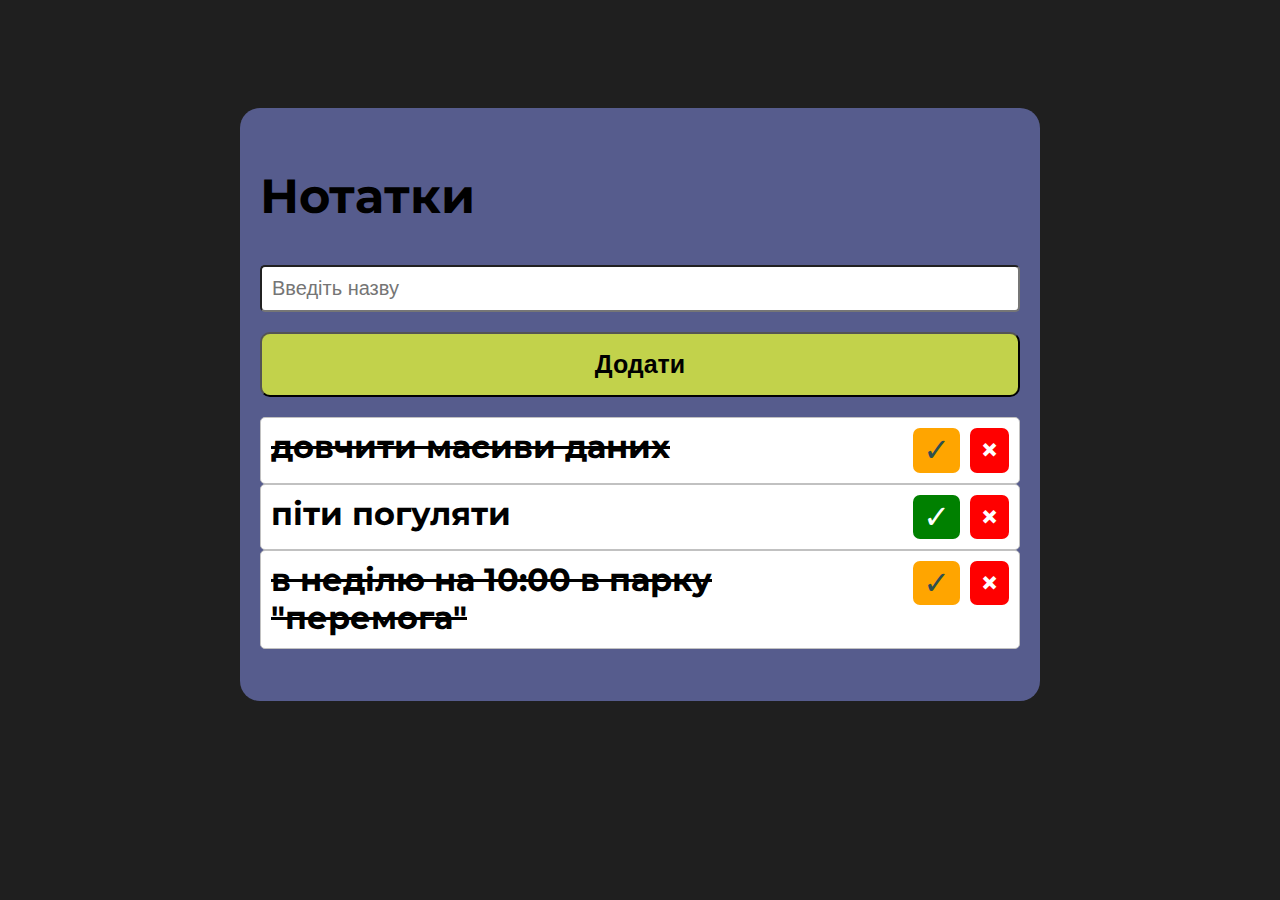
<file: index.html>
<!DOCTYPE html>
<html lang="ua">

<head>
    <meta charset="UTF-8">
    <meta name="viewport" content="width=device-width, initial-scale=1.0">
    <meta http-equiv="X-UA-Compatible" content="ie=edge">
    <title>Practice_JS-notes</title>
    <link href="https://fonts.googleapis.com/css2?family=Montserrat:wght@100..900&display=swap" rel="stylesheet">
    <link rel="stylesheet" href="style.css">
</head>

<body>
    <section class="section">
        <div class="container notes__container">
            <div class="notes__box">
                <h2 class="num-1">Нотатки</h2>
                <div class="notes__group-item">
                    <input id="title" class="num-prac" type="text" placeholder="Введіть назву">
                    <button id="create" class="button__results">
                        <h4 class="results">Додати</h4>
                    </button>
                    <ul id="list">
                        <!-- <li class="list__group-item">
                            <span>Назва</span>
                            <div class="group__item-btn">
                                <div class="btn__small btn__saccass">&check;</div>
                                <div class="btn__small btn__danger">&times;</div>
                            </div>
                        </li> -->
                    </ul>
                </div>
            </div>
        </div>
    </section>
    <script src="app.js"></script>
    <script src="array.js"></script>
</body>

</html>
</file>
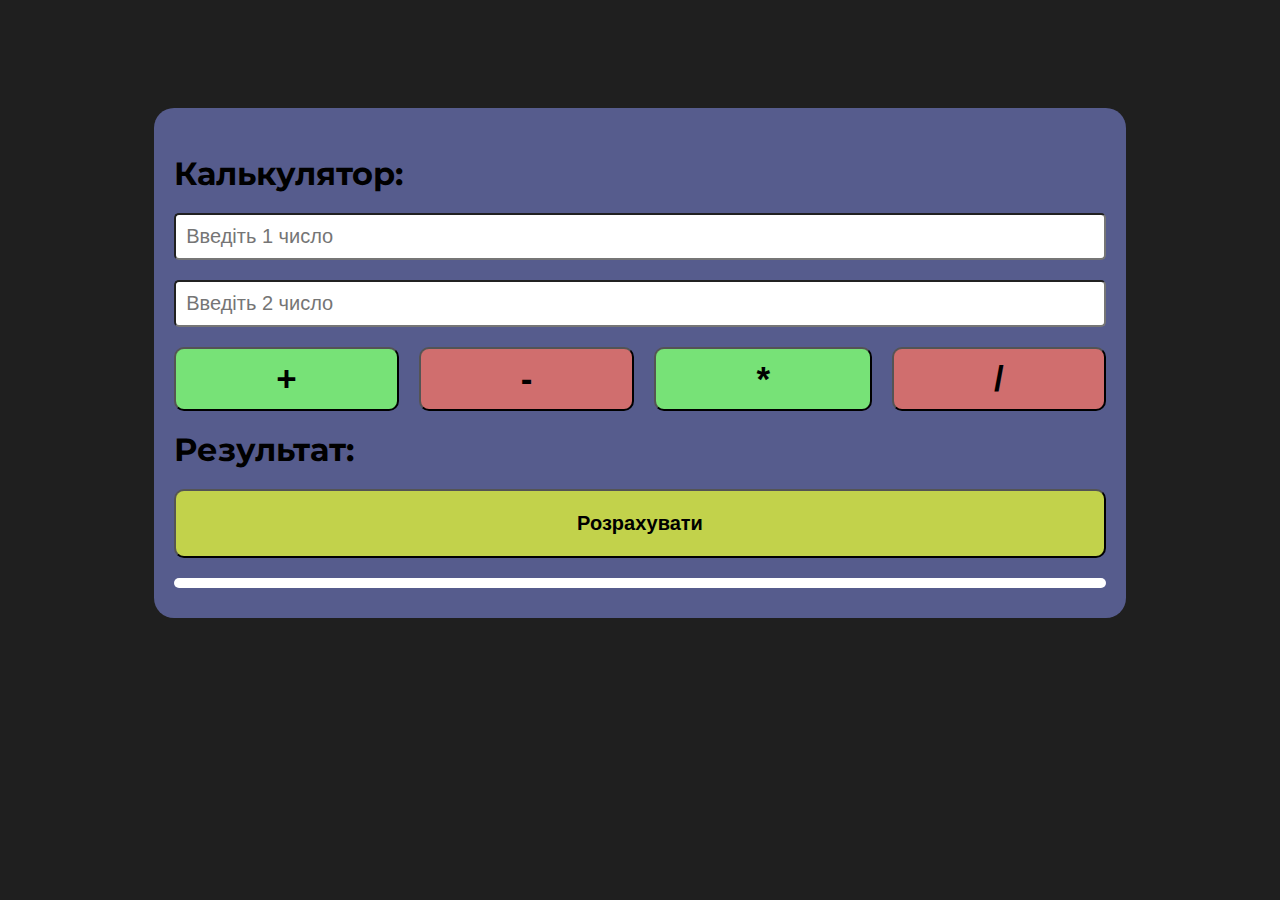
<file: calculator/index.html>
<!DOCTYPE html>
<html lang="ua">

<head> 
<meta charset="UTF-8">
    <meta name="viewport" content="width=device-width, initial-scale=1.0">
    <meta http-equiv="X-UA-Compatible" content="ie=edge">
    <title>Practice_JS-calculator</title>
    <link href="https://fonts.googleapis.com/css2?family=Montserrat:wght@100..900&display=swap" rel="stylesheet">
    <link rel="stylesheet" href="style.css">
</head>
<body>
    <section class="section">
        <div class="container box">
            <div class="calculator__box">
                <h2 class="num-1">Калькулятор:</h2>
                    <div class="num__calculate">
                        <input id="input1" class="num-prac" type="number" placeholder="Введіть 1 число">
                        <input id="input2" class="num-prac" type="number" placeholder="Введіть 2 число">
                    </div>
                <div class="calculate">
                    <button id="plus" class="button__plus">
                        <h4 class="result">+</h4>
                    </button>
                    <button id="minus" class="button__minus">
                        <h4 class="result">-</h4>
                    </button>
                    <button id="multiplication" class="button__plus">
                        <h4 class="result">*</h4>
                    </button>
                    <button id="division" class="button__minus">
                        <h4 class="result">/</h4>
                    </button>
                </div>
                <h4 class="num-2">Результат:</h4>
                <button id="submit" class="button__results">
                    <h4 class="results">Розрахувати</h4>
                </button>
                <div class="our__result">
                    <p id="result" class="result__item"></p>
                </div>
            </div>
        </div>
    </section>
    <script src="app.js"></script>
    <script src="theory.js"></script>
</body>
</html>
</file>
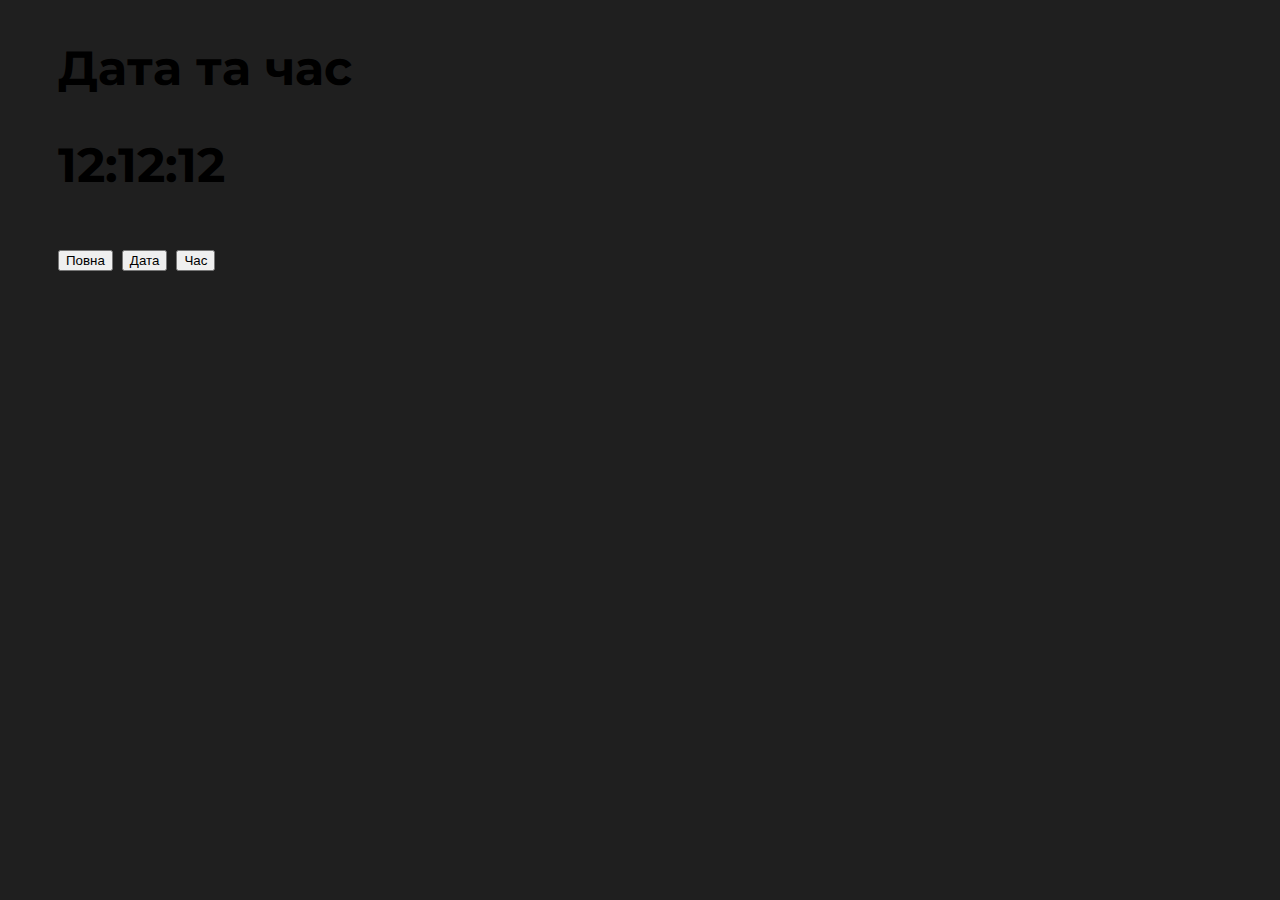
<file: time.html>
<!DOCTYPE html>
<html lang="ua">

<head>
    <meta charset="UTF-8">
    <meta name="viewport" content="width=device-width, initial-scale=1.0">
    <meta http-equiv="X-UA-Compatible" content="ie=edge">
    <title>Practice_JS-time</title>
    <link href="https://fonts.googleapis.com/css2?family=Montserrat:wght@100..900&display=swap" rel="stylesheet">
    <link rel="stylesheet" href="style.css">
</head>

<body>
    <section class="section">
        <div class="container box">
            <div class="time__box">
                <h2 class="num-1">Дата та час</h2>
            </div>
            <div class="globaltime">
                <h2 class="time" id="output">12:12:12</h2>
            </div>
            <div class="button__time">
                <button class="time-btn" id="full">Повна</button>
                <button class="time-btn" id="date">Дата</button>
                <button class="time-btn" id="time">Час</button>
            </div>

        </div>
    </section>

    <script src="array.js"></script>
</body>


</html>
</file>
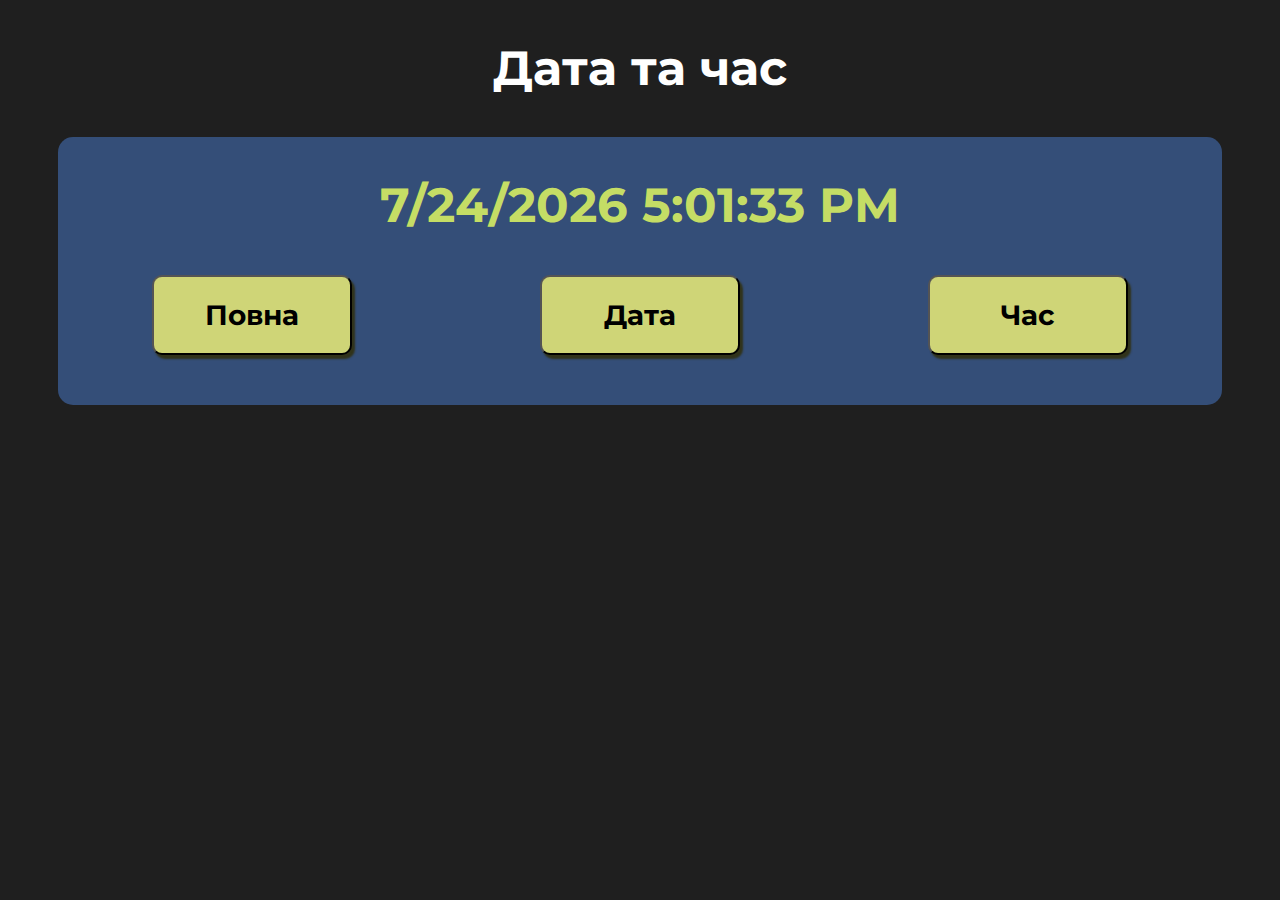
<file: time JS/time.html>
<!DOCTYPE html>
<html lang="ua">

<head>
    <meta charset="UTF-8">
    <meta name="viewport" content="width=device-width, initial-scale=1.0">
    <meta http-equiv="X-UA-Compatible" content="ie=edge">
    <title>Practice_JS-time</title>
    <link href="https://fonts.googleapis.com/css2?family=Montserrat:wght@100..900&display=swap" rel="stylesheet">
    <link rel="stylesheet" href="time.css">
</head>

<body>
    <section class="section">
        <div class="container box">
            <div class="time__box">
                <h2 class="time__title">Дата та час</h2>
            </div>
            <div class="globaltime">
                <h2 class="time" id="output">12:12:12</h2>
                <div class="button__time">
                    <button class="time-btn" id="full">Повна</button>
                    <button class="time-btn" id="date">Дата</button>
                    <button class="time-btn" id="time">Час</button>
                </div>
            </div>
        </div>
    </section>

    <!-- <script src="01-numbeers.js"></script>
    <script src="02-strings.js"></script> -->
    <script src="03-function.js"></script>
    <script src="04-date.js"></script>
</body>


</html>
</file>
<file: style.css>
html {
    box-sizing: border-box;
}

*,
*::after,
*::before {
    box-sizing: inherit;
}

body {
    font-size: 32px;
    font-style: normal;
    font-weight: 700;
    line-height: 1.2;
    font-family: "Montserrat", system-ui;
    background-color: rgb(31, 31, 31);
}

a {
    text-decoration: none;
    color: inherit;
}

ul {
    list-style: none;
}

.container {
    max-width: 1600px;
    padding-left: 50px;
    padding-right: 50px;
    margin: 0 auto;
}


.notes__container {
    display: flex;
    justify-content: center;
}

.notes__box {
    background-color: rgb(86, 92, 141);
    display: flex;
    flex-basis: 800px;
    flex-direction: column;
    margin-top: 100px;
    border-radius: 20px;
    padding: 20px
}

.notes__group-item {
    display: flex;
    flex-direction: column;
}

.num-prac {
    max-width: 100%;
    padding: 10px;
    margin-bottom: 20px;
    border-radius: 5px;
    font-size: 20px;
}

.button__results {
    margin-bottom: 20px;
    border-radius: 10px;
    background-color: #c2d24b;
}

.results {
    font-size: 25px;
    margin: 15px 10px;
}

.button__results:hover {
    background-color: #d4e64b;
    transition: all .3s ease;
}

.list__group-item {
    background-color: #fff;
    padding: 10px;
    border-radius: 5px;
    display: flex;
    justify-content: space-between;
    border: solid 1px rgb(193, 193, 193);
}

ul {
    padding-left: 0;
    margin-top: 0;
}

.group__item-btn {
    display: flex;
    gap: 10px;
    align-items: flex-start;
    color: #fff;
}

.btn__small {
    padding: 3px 10px;
    border-radius: 7px;
}

.btn__success {
    background-color: green;
}

.btn__danger {
    background-color: red;
}

.text-decoration-line-through {
    text-decoration: line-through;
}

.btn__warning {
    background-color: orange;
    color: darkslategray;
}
</file>
<file: calculator/style.css>
html {
    box-sizing: border-box;
}

*,
*::after,
*::before {
    box-sizing: inherit;
}

body {
    font-size: 32px;
    font-style: normal;
    font-weight: 700;
    line-height: 1.2;
    font-family: "Montserrat", system-ui;
    background-color: rgb(31, 31, 31);
}

a {
    text-decoration: none;
    color: inherit;
}

ul {
    list-style: none;
}

.container {
    max-width: 1600px;
    padding-left: 50px;
    padding-right: 50px;
    margin: 0 auto;
}


.box {
    display: flex;
    justify-content: center;
}

.calculator__box {
    background-color: rgb(86, 92, 141);
    display: flex;
    flex-basis: 800px;
    flex-direction: column;
    margin-top: 100px;
    border-radius: 20px;
    padding: 20px
}
.num-1 {
    font-size: 32px;
    margin-bottom: 20px;
}

.num__calculate {
    display: flex;
    flex-direction: column;
}

.calculate {
    display: flex;
    gap: 20px;
    justify-content: space-evenly;

}

.num-prac {
    max-width: 100%;
    padding: 10px;
    margin-bottom: 20px;
    border-radius: 5px;
    font-size: 20px;
}

.button__plus {
    max-width: 300px;
    background-color: rgb(119, 226, 119);
    border-radius: 10px;
    padding: 0 100px 0 100px
}

.button__minus {
    max-width: 300px;
    background-color: rgb(208, 110, 110);
    border-radius: 10px;
    padding: 0 100px 0 100px
}

.num-2 {
    margin-bottom: 20px;
    margin-top: 20px;
}

.button__results {
 margin-bottom: 20px;
 border-radius: 10px;
 background-color: #c2d24b;
 
}

.button__results:hover {
    background-color: #d4e64b;
    transition: all .3s ease;
}

.results {
    font-size: 20px;
    margin-top: 20px;
    margin-bottom: 20px;
}

.result {
    font-size: 35px;
    margin-top: 10px;
    margin-bottom: 10px;
}

.our__result {
    background-color: #fff;
    margin-bottom: 10px;
    border-radius: 5px;
}

.result__item {
    margin: 10px 10px;
    font-size: 20px;
    font-family: arial;
    font-weight: normal;
}
</file>
<file: time JS/time.css>
html {
    box-sizing: border-box;
}

*,
*::after,
*::before {
    box-sizing: inherit;
}

body {
    font-size: 32px;
    font-style: normal;
    font-weight: 700;
    line-height: 1.2;
    font-family: "Montserrat", system-ui;
    background-color: rgb(31, 31, 31);
}

a {
    text-decoration: none;
    color: inherit;
}

ul {
    list-style: none;
}

.container {
    max-width: 1600px;
    padding-left: 50px;
    padding-right: 50px;
    margin: 0 auto;
}


.time__title {
    color: #fff;
    text-align: center;
}

.globaltime {
    background-color: rgb(52, 78, 120);
    border-radius: 15px;
    display: flex;
    flex-direction: column;
}

.time {
    color: #c5dd65;
    text-align: center;
}

.button__time {
    display: flex;
    justify-content: space-around;
    margin-bottom: 50px;
}

.time-btn {
    background-color: #cfd577;
    font-family: "Montserrat", system-ui;
    font-size: 28px;
    font-weight: 700;
    width: 200px;
    height: 80px;
    border-radius: 10px;
    box-shadow: 3px 4px 2px rgb(49, 51, 26);
}

.time-btn:hover {
    background-color: #e5ec82;
    transition: all .3s ease;
}
</file>
